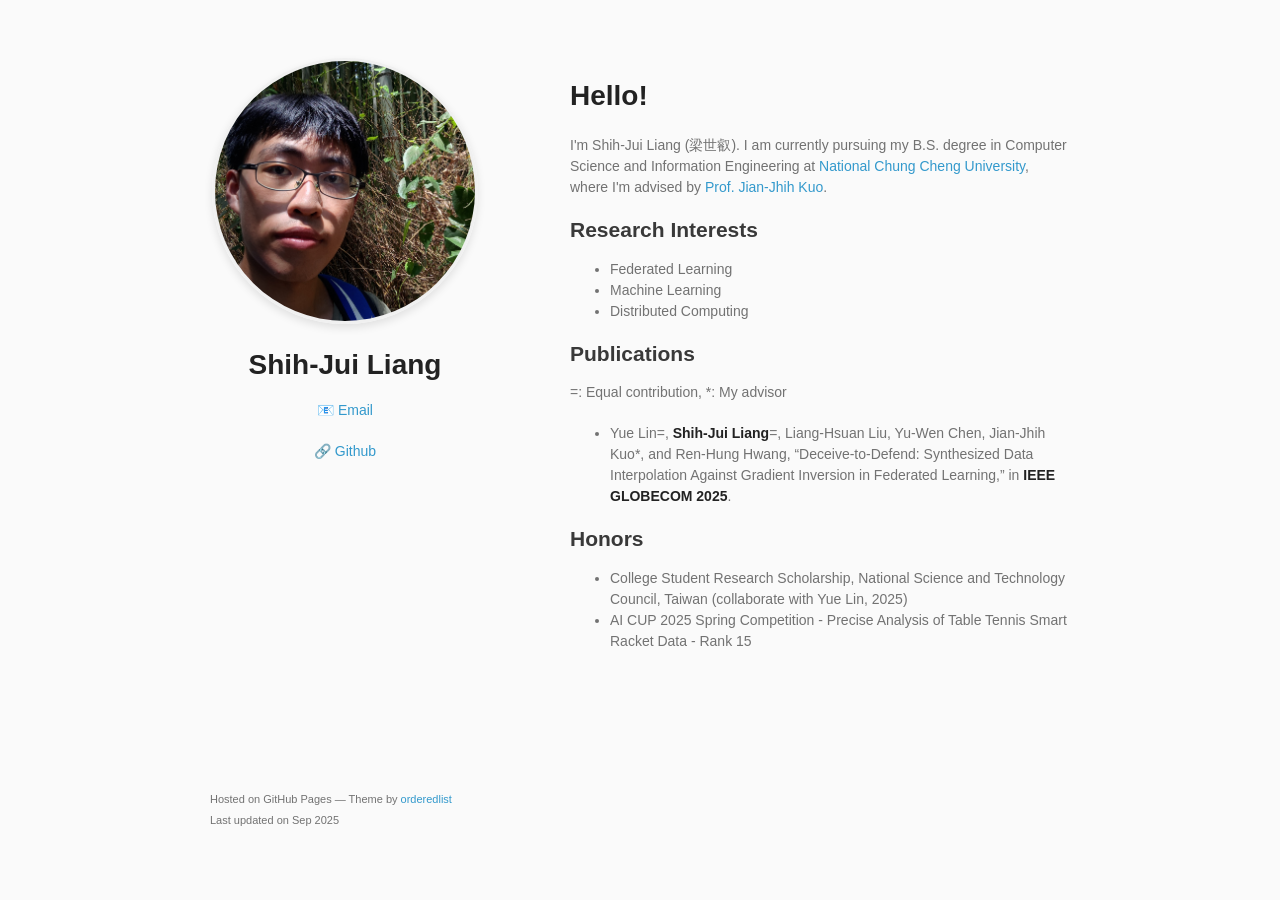
<file: docs/index.html>
<!doctype html>
<html>

<head>
    <meta charset="utf-8">
    <meta http-equiv="X-UA-Compatible" content="chrome=1">
    <title>Shih-Jui Liang - Homepage</title>

    <link rel="stylesheet" href="stylesheets/styles.css">
    <link rel="stylesheet" href="stylesheets/pygment_trac.css">
    <meta name="viewport" content="width=device-width">
    <!--[if lt IE 9]>
    <script src="//html5shiv.googlecode.com/svn/trunk/html5.js"></script>
    <![endif]-->
</head>

<body>
    <div class="wrapper">
        <header>
            <div class="profile-image">
                <img src="src/profile.jpg" alt="Shih-Jui Liang" class="profile-photo">
            </div>
            <h1>Shih-Jui Liang</h1>
            <!-- <p class="title">Student at National Chung Cheng University</p> -->

            <div class="links">
                <!-- <p><a href="#" class="link-icon">🔗 CV</a></p> -->
                <p><a href="mailto:alanliang314159@gmail.com" class="link-icon">📧 Email</a></p>
                <p><a href="https://github.com/AlanLiang-314" class="link-icon">🔗 Github</a></p>
                <!-- <p><a href="#" class="link-icon">📚 Scholar</a></p> -->
            </div>
        </header>
        <section>
            <div class="markdown-heading">
                <h1 class="heading-element">Hello!</h1><a id="user-content-hello" class="anchor" aria-label="Permalink: Hello!" href="#hello"><span aria-hidden="true" class="octicon octicon-link"></span></a></div>
            <p>I'm Shih-Jui Liang (梁世叡). I am currently pursuing my B.S. degree in Computer Science and Information Engineering at <a href="https://www.ccu.edu.tw/?Lang=en" rel="nofollow">National Chung Cheng University</a>, where I'm advised by <a href="https://sites.google.com/view/lajacky"
                    rel="nofollow">Prof. Jian-Jhih Kuo</a>.</p>
            <div class="markdown-heading">
                <h2 class="heading-element">Research Interests</h2><a id="user-content-research-interests" class="anchor" aria-label="Permalink: Research Interests" href="#research-interests"><span aria-hidden="true" class="octicon octicon-link"></span></a></div>
            <ul>
                <li>Federated Learning</li>
                <li>Machine Learning</li>
                <li>Distributed Computing</li>
            </ul>
            <div class="markdown-heading">
                <h2 class="heading-element">Publications</h2><a id="user-content-publications" class="anchor" aria-label="Permalink: Publications" href="#publications"><span aria-hidden="true" class="octicon octicon-link"></span></a></div>
            <p>=: Equal contribution, *: My advisor</p>
            <ul>
                <li>Yue Lin=, <strong>Shih-Jui Liang</strong>=, Liang-Hsuan Liu, Yu-Wen Chen, Jian-Jhih Kuo*, and Ren-Hung Hwang, “Deceive-to-Defend: Synthesized Data Interpolation Against Gradient Inversion in Federated Learning,” in <strong>IEEE GLOBECOM 2025</strong>.</li>
            </ul>
            <div class="markdown-heading">
                <h2 class="heading-element">Honors</h2><a id="user-content-honors" class="anchor" aria-label="Permalink: Honors" href="#honors"><span aria-hidden="true" class="octicon octicon-link"></span></a></div>
            <ul>
                <li>College Student Research Scholarship, National Science and Technology Council, Taiwan (collaborate with Yue Lin, 2025)</li>
                <li>AI CUP 2025 Spring Competition - Precise Analysis of Table Tennis Smart Racket Data - Rank 15</li>
            </ul>
        </section>
        <footer>
            <p><small>Hosted on GitHub Pages &mdash; Theme by <a href="https://github.com/orderedlist">orderedlist</a><br>Last updated on Sep 2025</small></p>
        </footer>
    </div>
    <script src="javascripts/scale.fix.js"></script>
</body>

</html>
</file>
<file: docs/stylesheets/styles.css>
@import url('https://fonts.googleapis.com/css2?family=Lato:wght@400;500;700&display=swap');
.profile-image {
    text-align: center;
    margin-bottom: 20px;
}

.profile-photo {
    width: 260px;
    height: 260px;
    border-radius: 50%;
    object-fit: cover;
    border: 3px solid #f0f0f0;
    box-shadow: 0 4px 8px rgba(0, 0, 0, 0.1);
}

body {
    background-color: #fafafa;
    padding: 50px;
    font: 14px/1.5 "Noto Sans", "Helvetica Neue", Helvetica, Arial, sans-serif;
    color: #727272;
    font-weight: 400;
    -webkit-font-smoothing: antialiased;
    -moz-osx-font-smoothing: grayscale;
}

h1 {
    color: #222;
    font-size: 28px;
    font-weight: 700;
}

h2 {
    color: #222;
    font-weight: 700;
}

h3,
h4,
h5,
h6 {
    color: #222;
    font-weight: 700;
    /* 從 500 改成 600 */
}

h3,
h4,
h5,
h6 {
    color: #222;
    margin: 0 0 20px;
}

p,
ul,
ol,
table,
pre,
dl {
    margin: 0 0 20px;
}

h1,
h2,
h3 {
    line-height: 1.1;
}

h1 {
    font-size: 28px;
    font-weight: 700;
}

h2 {
    color: #393939;
    font-weight: 700;
}

h3,
h4,
h5,
h6 {
    color: #494949;
    font-weight: 600;
}

a {
    color: #39c;
    text-decoration: none;
}

a:hover {
    color: #069;
}

a small {
    font-size: 11px;
    color: #777;
    margin-top: -0.3em;
    display: block;
}

a:hover small {
    color: #777;
}

.wrapper {
    width: 860px;
    margin: 0 auto;
}

blockquote {
    border-left: 1px solid #e5e5e5;
    margin: 0;
    padding: 0 0 0 20px;
    font-style: italic;
}

code,
pre {
    font-family: Monaco, Bitstream Vera Sans Mono, Lucida Console, Terminal, Consolas, Liberation Mono, DejaVu Sans Mono, Courier New, monospace;
    color: #333;
}

pre {
    padding: 8px 15px;
    background: #f8f8f8;
    border-radius: 5px;
    border: 1px solid #e5e5e5;
    overflow-x: auto;
}

table {
    width: 100%;
    border-collapse: collapse;
}

th,
td {
    text-align: left;
    padding: 5px 10px;
    border-bottom: 1px solid #e5e5e5;
}

dt {
    color: #444;
    font-weight: 500;
}

th {
    color: #444;
}

img {
    max-width: 100%;
}

header {
    width: 270px;
    float: left;
    position: fixed;
    -webkit-font-smoothing: subpixel-antialiased;
    text-align: center;
}

header ul {
    list-style: none;
    height: 40px;
    padding: 0;
    background: #f4f4f4;
    border-radius: 5px;
    border: 1px solid #e0e0e0;
    width: 270px;
}

header li {
    width: 89px;
    float: left;
    border-right: 1px solid #e0e0e0;
    height: 40px;
}

header li:first-child a {
    border-radius: 5px 0 0 5px;
}

header li:last-child a {
    border-radius: 0 5px 5px 0;
}

header ul a {
    line-height: 1;
    font-size: 11px;
    color: #999;
    display: block;
    text-align: center;
    padding-top: 6px;
    height: 34px;
}

header ul a:hover {
    color: #999;
}

header ul a:active {
    background-color: #f0f0f0;
}

strong {
    color: #222;
    font-weight: 700;
}

header ul li+li+li {
    border-right: none;
    width: 89px;
}

header ul a strong {
    font-size: 14px;
    display: block;
    color: #222;
}

section {
    width: 500px;
    float: right;
    padding-bottom: 50px;
}

small {
    font-size: 11px;
}

hr {
    border: 0;
    background: #e5e5e5;
    height: 1px;
    margin: 0 0 20px;
}

footer {
    width: 270px;
    float: left;
    position: fixed;
    bottom: 50px;
    -webkit-font-smoothing: subpixel-antialiased;
}

@media print,
screen and (max-width: 960px) {
    div.wrapper {
        width: auto;
        margin: 0;
    }
    header,
    section,
    footer {
        float: none;
        position: static;
        width: auto;
    }
    header {
        padding-right: 320px;
    }
    section {
        border: 1px solid #e5e5e5;
        border-width: 1px 0;
        padding: 20px 0;
        margin: 0 0 20px;
    }
    header a small {
        display: inline;
    }
    header ul {
        position: absolute;
        right: 50px;
        top: 52px;
    }
}

@media print,
screen and (max-width: 720px) {
    body {
        word-wrap: break-word;
    }
    header {
        padding: 0;
    }
    header ul,
    header p.view {
        position: static;
    }
    pre,
    code {
        word-wrap: normal;
    }
}

@media print,
screen and (max-width: 480px) {
    body {
        padding: 15px;
    }
    header ul {
        width: 99%;
    }
    header li,
    header ul li+li+li {
        width: 33%;
    }
}

@media print {
    body {
        padding: 0.4in;
        font-size: 12pt;
        color: #444;
    }
}
</file>
<file: docs/stylesheets/pygment_trac.css>
.highlight {
    background: #ffffff;
}

.highlight .c {
    color: #999988;
    font-style: italic
}


/* Comment */

.highlight .err {
    color: #a61717;
    background-color: #e3d2d2
}


/* Error */

.highlight .k {
    font-weight: bold
}


/* Keyword */

.highlight .o {
    font-weight: bold
}


/* Operator */

.highlight .cm {
    color: #999988;
    font-style: italic
}


/* Comment.Multiline */

.highlight .cp {
    color: #999999;
    font-weight: bold
}


/* Comment.Preproc */

.highlight .c1 {
    color: #999988;
    font-style: italic
}


/* Comment.Single */

.highlight .cs {
    color: #999999;
    font-weight: bold;
    font-style: italic
}


/* Comment.Special */

.highlight .gd {
    color: #000000;
    background-color: #ffdddd
}


/* Generic.Deleted */

.highlight .gd .x {
    color: #000000;
    background-color: #ffaaaa
}


/* Generic.Deleted.Specific */

.highlight .ge {
    font-style: italic
}


/* Generic.Emph */

.highlight .gr {
    color: #aa0000
}


/* Generic.Error */

.highlight .gh {
    color: #999999
}


/* Generic.Heading */

.highlight .gi {
    color: #000000;
    background-color: #ddffdd
}


/* Generic.Inserted */

.highlight .gi .x {
    color: #000000;
    background-color: #aaffaa
}


/* Generic.Inserted.Specific */

.highlight .go {
    color: #888888
}


/* Generic.Output */

.highlight .gp {
    color: #555555
}


/* Generic.Prompt */

.highlight .gs {
    font-weight: bold
}


/* Generic.Strong */

.highlight .gu {
    color: #800080;
    font-weight: bold;
}


/* Generic.Subheading */

.highlight .gt {
    color: #aa0000
}


/* Generic.Traceback */

.highlight .kc {
    font-weight: bold
}


/* Keyword.Constant */

.highlight .kd {
    font-weight: bold
}


/* Keyword.Declaration */

.highlight .kn {
    font-weight: bold
}


/* Keyword.Namespace */

.highlight .kp {
    font-weight: bold
}


/* Keyword.Pseudo */

.highlight .kr {
    font-weight: bold
}


/* Keyword.Reserved */

.highlight .kt {
    color: #445588;
    font-weight: bold
}


/* Keyword.Type */

.highlight .m {
    color: #009999
}


/* Literal.Number */

.highlight .s {
    color: #d14
}


/* Literal.String */

.highlight .na {
    color: #008080
}


/* Name.Attribute */

.highlight .nb {
    color: #0086B3
}


/* Name.Builtin */

.highlight .nc {
    color: #445588;
    font-weight: bold
}


/* Name.Class */

.highlight .no {
    color: #008080
}


/* Name.Constant */

.highlight .ni {
    color: #800080
}


/* Name.Entity */

.highlight .ne {
    color: #990000;
    font-weight: bold
}


/* Name.Exception */

.highlight .nf {
    color: #990000;
    font-weight: bold
}


/* Name.Function */

.highlight .nn {
    color: #555555
}


/* Name.Namespace */

.highlight .nt {
    color: #000080
}


/* Name.Tag */

.highlight .nv {
    color: #008080
}


/* Name.Variable */

.highlight .ow {
    font-weight: bold
}


/* Operator.Word */

.highlight .w {
    color: #bbbbbb
}


/* Text.Whitespace */

.highlight .mf {
    color: #009999
}


/* Literal.Number.Float */

.highlight .mh {
    color: #009999
}


/* Literal.Number.Hex */

.highlight .mi {
    color: #009999
}


/* Literal.Number.Integer */

.highlight .mo {
    color: #009999
}


/* Literal.Number.Oct */

.highlight .sb {
    color: #d14
}


/* Literal.String.Backtick */

.highlight .sc {
    color: #d14
}


/* Literal.String.Char */

.highlight .sd {
    color: #d14
}


/* Literal.String.Doc */

.highlight .s2 {
    color: #d14
}


/* Literal.String.Double */

.highlight .se {
    color: #d14
}


/* Literal.String.Escape */

.highlight .sh {
    color: #d14
}


/* Literal.String.Heredoc */

.highlight .si {
    color: #d14
}


/* Literal.String.Interpol */

.highlight .sx {
    color: #d14
}


/* Literal.String.Other */

.highlight .sr {
    color: #009926
}


/* Literal.String.Regex */

.highlight .s1 {
    color: #d14
}


/* Literal.String.Single */

.highlight .ss {
    color: #990073
}


/* Literal.String.Symbol */

.highlight .bp {
    color: #999999
}


/* Name.Builtin.Pseudo */

.highlight .vc {
    color: #008080
}


/* Name.Variable.Class */

.highlight .vg {
    color: #008080
}


/* Name.Variable.Global */

.highlight .vi {
    color: #008080
}


/* Name.Variable.Instance */

.highlight .il {
    color: #009999
}


/* Literal.Number.Integer.Long */

.type-csharp .highlight .k {
    color: #0000FF
}

.type-csharp .highlight .kt {
    color: #0000FF
}

.type-csharp .highlight .nf {
    color: #000000;
    font-weight: normal
}

.type-csharp .highlight .nc {
    color: #2B91AF
}

.type-csharp .highlight .nn {
    color: #000000
}

.type-csharp .highlight .s {
    color: #A31515
}

.type-csharp .highlight .sc {
    color: #A31515
}
</file>
